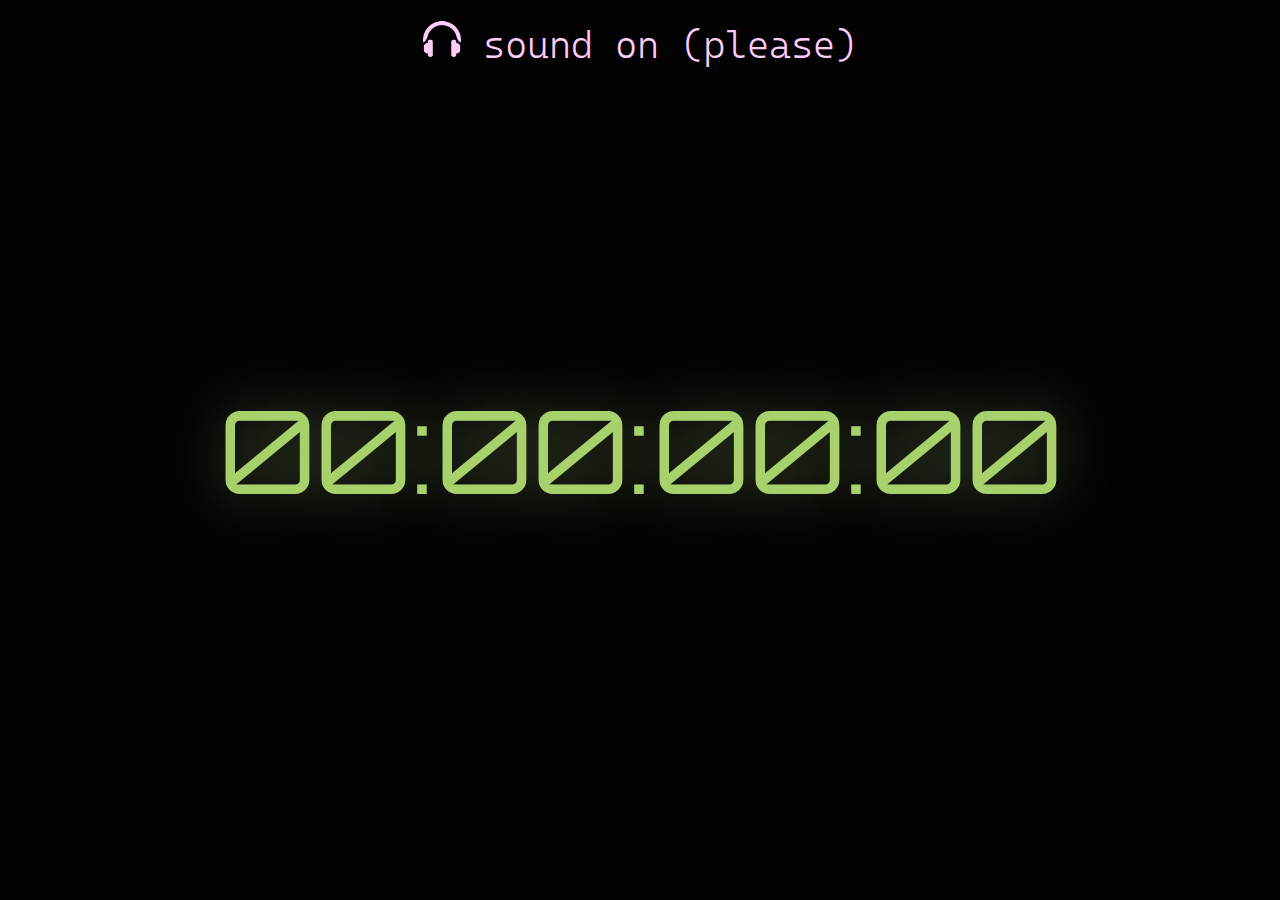
<file: index.html>
<!DOCTYPE html>
<html lang="en">
<head>
    <meta charset="UTF-8">
    <meta name="viewport" content="width=device-width, initial-scale=1.0">
    <meta http-equiv="refresh" content="0; URL=https://gbtinitiative.github.io/start/pages/countdown/countdown.html" />

    <title>redirect</title>
</head>
<body>

</body>
</html>
</file>
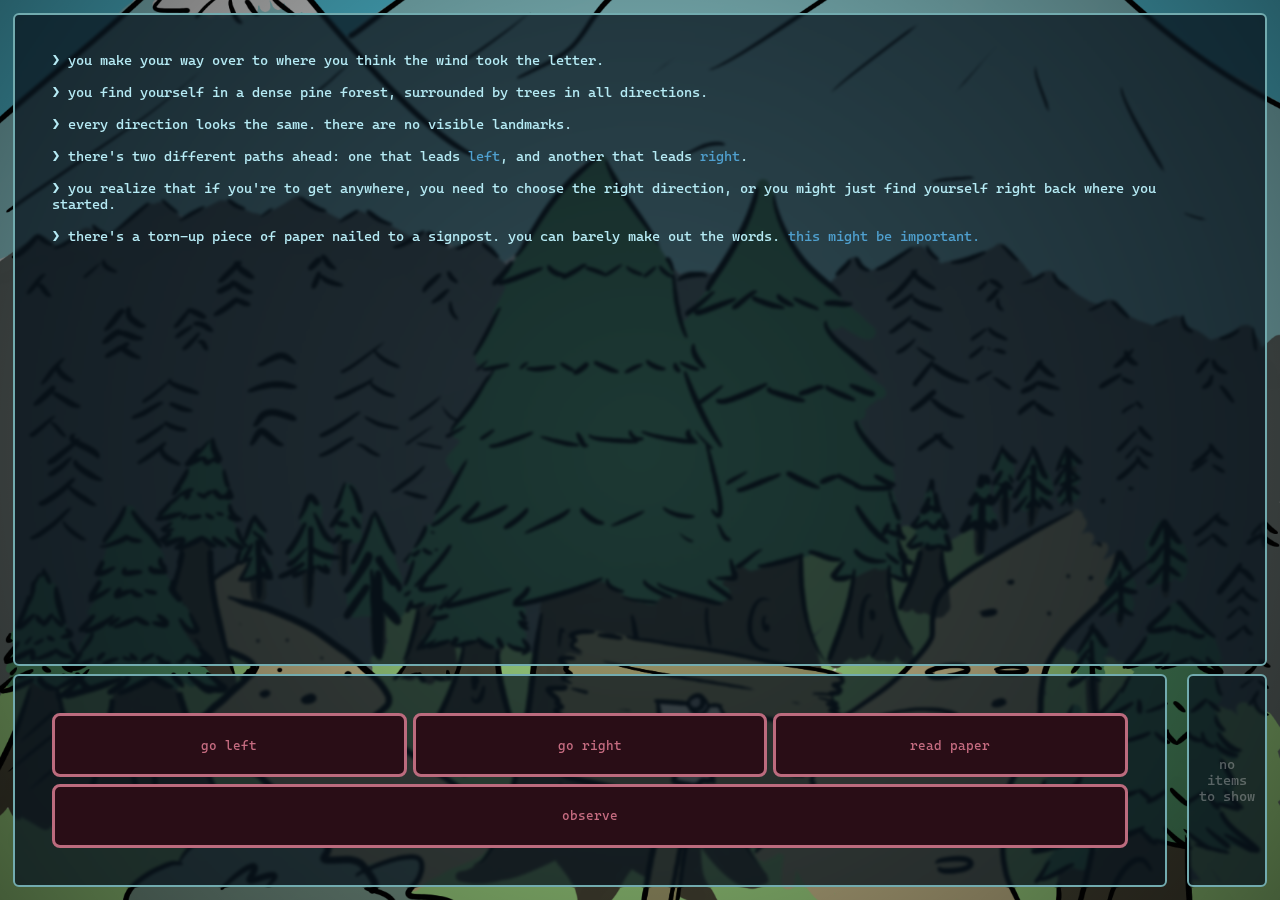
<file: pages/basement/h-basement.html>
<!DOCTYPE html>
<html lang="en">
<head>
    <meta charset="UTF-8">
    <meta name="viewport" content="width=device-width, initial-scale=1.0">
    <link rel="stylesheet" href="../shared/game/game.css">
    <link rel="stylesheet" href="./s-basement.css">
    <link rel="icon" type="image/x-icon" href="../shared/favicons/basement.png">
    <script src="../shared/game/game.js" defer></script>
    <title>h ~ basement</title>
</head>
<body>
    <div id="narration">
        <div id="narration-text">
            ❯ the page hasn't loaded yet. or something isn't working.
            <br><br>❯ wait a bit, and if that doesn't work send me a text telling me i'm a terrible programmer.
        </div>
    </div>
    <div id="action-container">
        <div id="button-container">
            <button>go left</button>
            <button>go right</button>
            <button>read paper</button>
            <button>observe</button>
        </div>
        <div id="item-display">
            <p>no items to show</p>
        </div>
    </div>
</body>
</html>
</file>
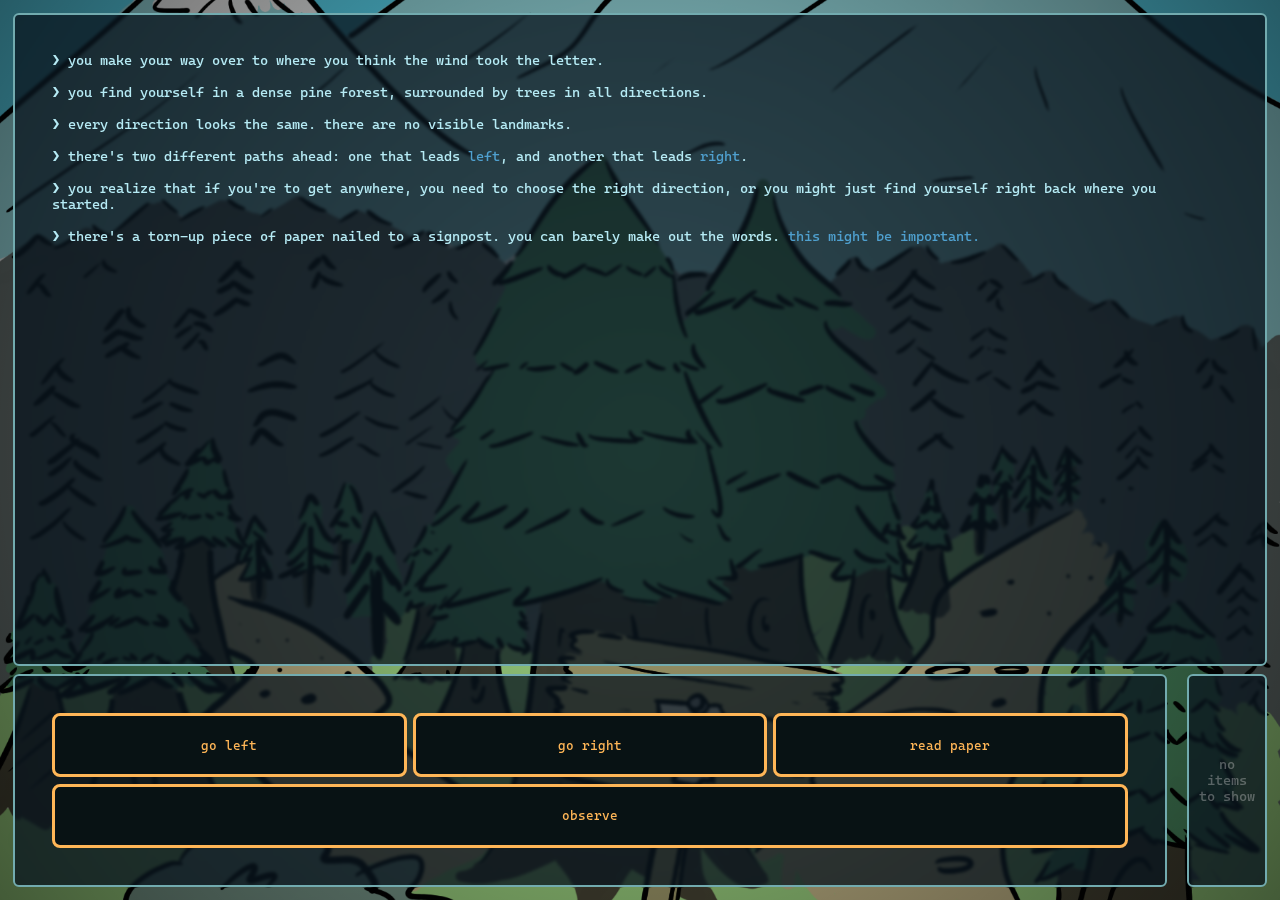
<file: pages/cabin/h-cabin.html>
<!DOCTYPE html>
<html lang="en">
<head>
    <meta charset="UTF-8">
    <meta name="viewport" content="width=device-width, initial-scale=1.0">
    <link rel="stylesheet" href="../shared/game/game.css">
    <link rel="stylesheet" href="./s-cabin.css">
    <link rel="icon" type="image/x-icon" href="../shared/favicons/cabin.png">
    <script src="../shared/game/game.js" defer></script>
    <title>h ~ cabin</title>
</head>
<body>
    <div id="narration">
        <div id="narration-text">
            ❯ the page hasn't loaded yet. or something isn't working.
            <br><br>❯ wait a bit, and if that doesn't work send me a text telling me i'm a terrible programmer.
        </div>
    </div>
    <div id="action-container">
        <div id="button-container">
            <button>go left</button>
            <button>go right</button>
            <button>read paper</button>
            <button>observe</button>
        </div>
        <div id="item-display">
            <p>no items to show</p>
        </div>
    </div>
</body>
</html>
</file>
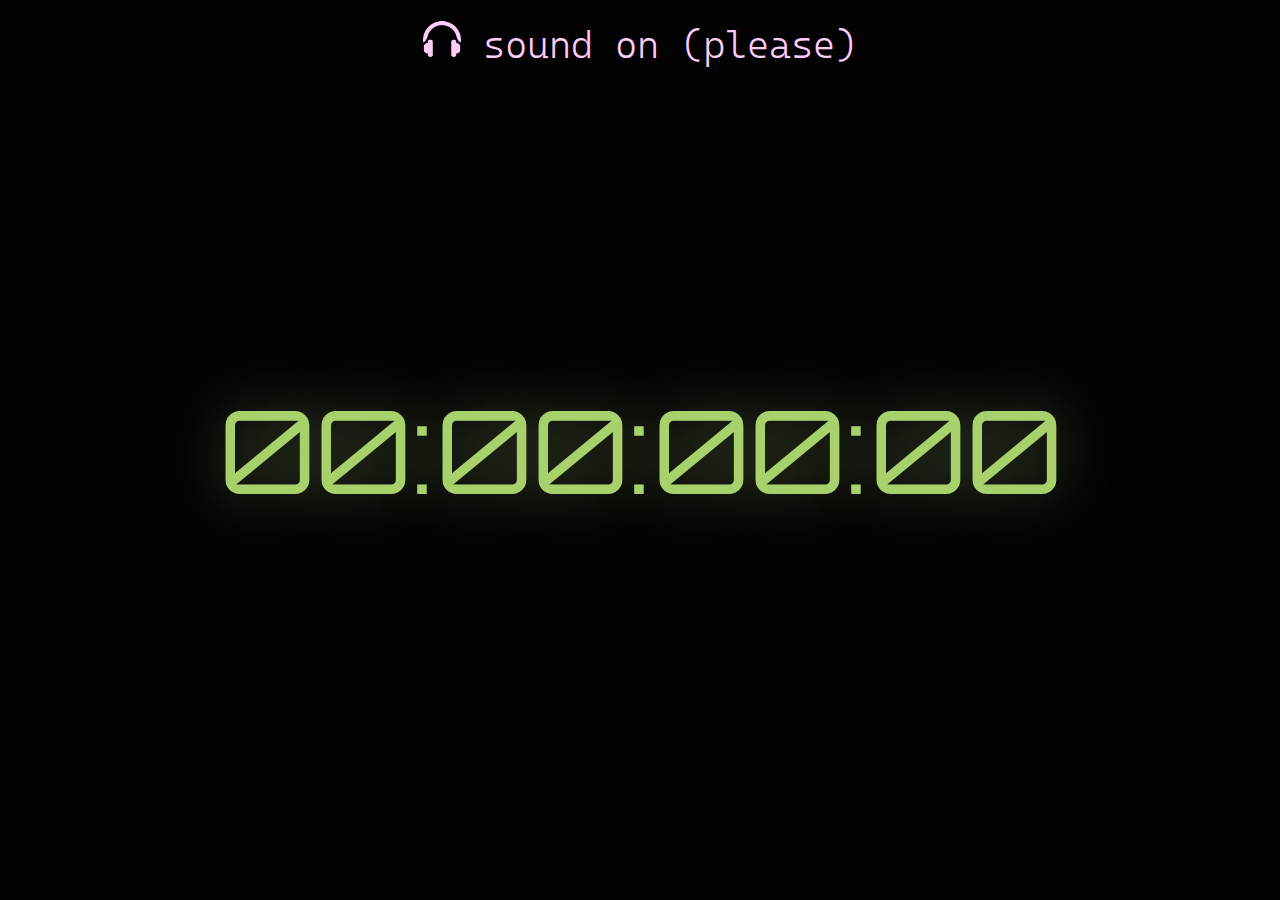
<file: pages/countdown/countdown.html>
<!DOCTYPE html>
<html lang="en">
<head>
    <meta charset="UTF-8">
    <meta name="viewport" content="width=device-width, initial-scale=1.0">
    <link rel="stylesheet" href="./s-countdown.css">
    <link rel="icon" type="image/x-icon" href="../shared/favicons/countdown.png">
    <script src="./j-countdown.js" defer></script>
    <title>h ~ countdown</title>
</head>
<body>
    <span id="disclaimer"><img id="headphones" src="./headphones.png"/>  sound on (please)</p></span>
    <div id="clock-container">
        <p id="clock"></p>
    </div>
    <div id="gbt">HAPPY BIRTHDAY GBT!!</div>
</body>
</html>
</file>
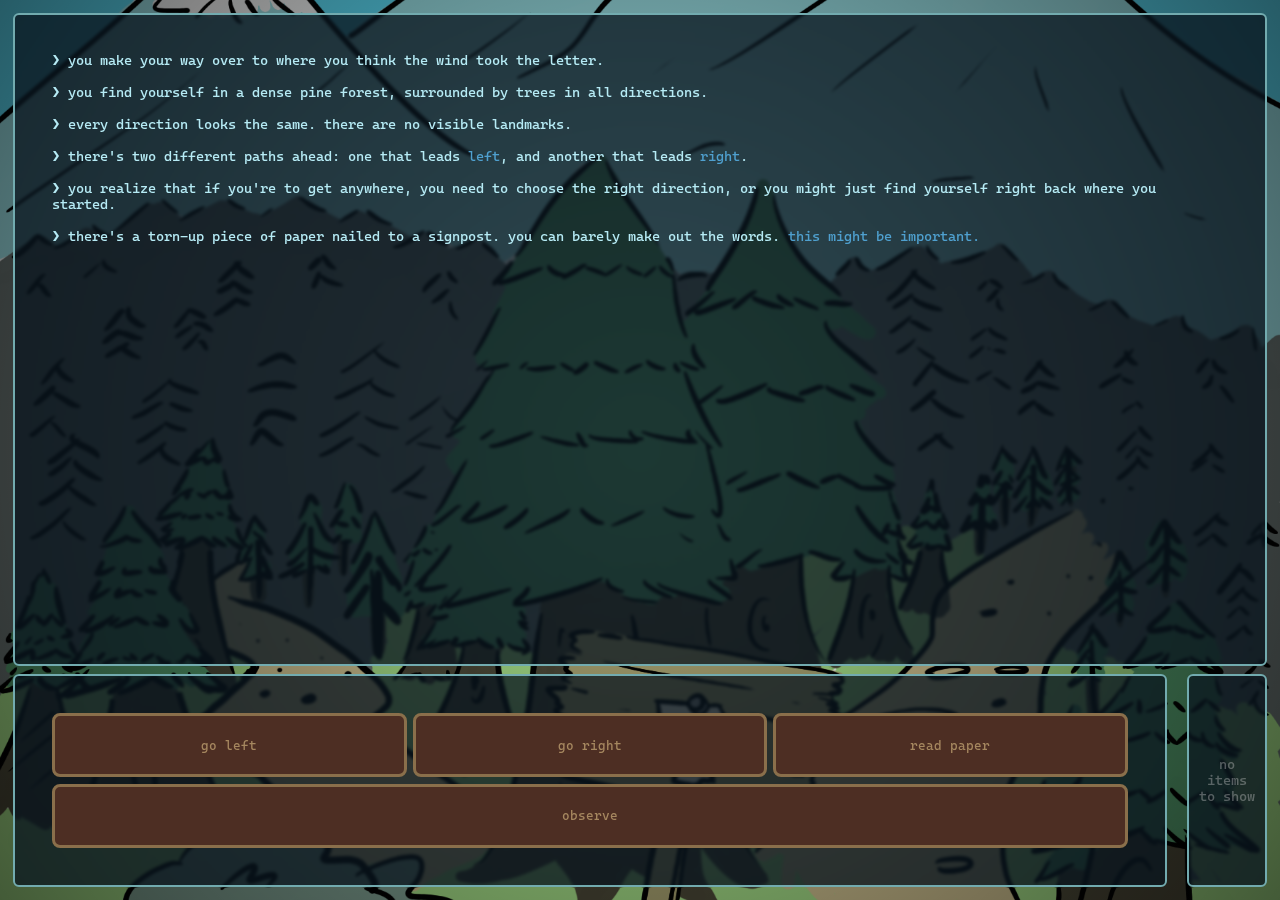
<file: pages/forest/h-forest.html>
<!DOCTYPE html>
<html lang="en">
<head>
    <meta charset="UTF-8">
    <meta name="viewport" content="width=device-width, initial-scale=1.0">
    <link rel="stylesheet" href="../shared/game/game.css">
    <link rel="stylesheet" href="./s-forest.css">
    <link rel="icon" type="image/x-icon" href="../shared/favicons/forest.png">
    <script src="../shared/game/game.js" defer></script>
    <title>h ~ forest</title>
</head>
<body>
    <div id="narration">
        <div id="narration-text">
            ❯ the page hasn't loaded yet. or something isn't working.
            <br><br>❯ wait a bit, and if that doesn't work send me a text telling me i'm a terrible programmer.
        </div>
    </div>
    <div id="action-container">
        <div id="button-container">
            <button>go left</button>
            <button>go right</button>
            <button>read paper</button>
            <button>observe</button>
        </div>
        <div id="item-display">
            <p>no items to show</p>
        </div>
    </div>
</body>
</html>
</file>
<file: pages/shared/game/game.css>
/* import fonts */
@import url('https://fonts.googleapis.com/css2?family=Orbitron&family=Raleway:ital,wght@0,100;0,200;0,400;0,500;0,800;0,900;1,100;1,200;1,400;1,500;1,800;1,900&display=swap');
@import url('https://fonts.cdnfonts.com/css/cascadia-code');

@font-face {
    font-family: 'Cascadia';
    font-style: normal;
    src: url("../fonts/CascadiaCode.woff2") format('woff2');
}

@font-face {
    font-family: 'Cascadia';
    font-style: italic;
    src: url("../fonts/CascadiaCodeItalic.woff2") format('woff2');
}

:root {
    /* define vars here */
    --stage-url: url(../backgrounds/test-bg.jpg);
}

html {
    background-color: rgb(2, 2, 2);
}

body {
    background:
        radial-gradient(circle at 50% 50%, rgba(0, 0, 0, 0) 0%, rgba(0, 0, 0, 0.6) 100%),
        var(--stage-url);
    background-repeat: no-repeat, no-repeat;
    background-position: center;
    background-size: cover;

    font-family: "Cascadia", sans-serif;
    color: #b6ebf5;
    box-sizing: border-box;
    margin: 0;
    padding: 0.8em;
    height: 100dvh;
    width: 100vw;

    display: flex;
    flex-direction: column;
    justify-content: space-between;
    align-items: stretch;
    gap: 0.9%;

    z-index: -5;
}

#narration, #button-container, #item-display {
    background-color: rgba(9, 22, 31, 0.747);
    backdrop-filter: blur(0.1em);
    border: 2px solid #72abaf;
    border-radius: 6px;
    padding: 3%;
}

#narration {
    flex: 1;
    font-size: 85%;
    overflow-y: scroll;
    overflow-x: hidden;
}

::-webkit-scrollbar {
    display: none;
}

#action-container {
    display: flex;
    flex-direction: row;
    gap: 1.6%;
}

#button-container {
    flex: 1;
    display: flex;
    flex-direction: row;
    flex-wrap: wrap;
    justify-content: space-between;
    gap: 0.4em;
    row-gap: 0.4em;
}

button {
    min-height: 4.6em;
    padding: 2%;
    font-family: "Cascadia", sans-serif;
    font-size: 80%;

    flex-grow: 1;
    flex-shrink: 0;
    flex-basis: 10em;

    border-width: 0.25em;
    border-style: solid;
    border-radius: 8px;
}

button.item_action {
    color: #0b0a09;
    background-color: #ff9c1a;
    border-color: #b5671a;
}

button.darkness {
    color: #7d9395;
    background-color: #080909;
    border-color: #505a5b;
}

button.keypad {
    padding: 0;
    box-sizing: border-box;
    flex-grow: 1;
    flex-basis: 27%;
}

button.mountain-door {
    color: #8298ac;
    border-color: #6c7984;
    background-color: #172a3c;
}

#item-display {
    box-sizing: border-box;
    width: 5em;
    padding: 0.5em;

    color: rgba(204, 204, 204, 0.39);
    text-align: center;

    display: flex;
    flex-direction: column;
    align-items: center;
    justify-content: flex-start;
    gap: 0.5em;
}

#item-display p {
    flex: none;
    margin: auto;
    padding: 0.07em;

    font-size: 0.9em;
}

img.item {
    flex: 0;
    width: 60%;
    height: auto;
}

.extender {
    flex-basis: 100%;
}

span.highlight {
    color: rgb(79, 160, 207);
}

span.item {
    color: rgb(255, 182, 87);
}

span.yellow {
    color: #FFF44F;
}

@property --opacity {
    syntax: '<number>'; /* <- defined as type number for the transition to work */
    initial-value: 0.2;
    inherits: false;
}

@keyframes fadeOut {
    50% {--opacity: 0.6}
}

.pulse {
    animation: 0.2s fadeOut 1;
    background:
        radial-gradient(circle at 50% 50%, rgba(0, 0, 0, 0) 0%, rgba(0 0 0 / var(--opacity)) 100%),
        var(--stage-url);
    background-repeat: no-repeat, no-repeat;
    background-position: center;
    background-size: cover;
}

#act-container {
    display: none;
}

#act-container.final-act {
    flex: 1;
    display: block;

    font-size: 1em;
    padding: 1em 1.5em;
    color: #46291d;

    overflow-y: scroll;
    z-index: 5;

}

body.final-act-2 {
    background: white;
    justify-content: center;
    gap: 6%;
}

.act-paragraph {
    color: white;
    text-align: center;
}

.act-paragraph-inverted {
    color: black;
    text-align: center;
}

.white-text-transition {
    color: white !important;
    transition-property: color;
    transition-timing-function: linear;
    transition-delay: 3s;
    transition-duration: 1.5s;
}

.black-text-transition {
    color: black !important;
    transition-property: color;
    transition-timing-function: linear;
    transition-delay: 3s;
    transition-duration: 1.5s;
}

.body-bg-transition {
    background: black !important;
    transition-property: background;
    transition-timing-function: linear;
    transition-delay: 3s;
    transition-duration: 4s;
}

#letter-read {
    margin: 0 auto;
}

#letter-bg {
    position: absolute;
    top: 0;
    left: 0;
    height: 100%;
    width: 100%;

    z-index: -1;
}
</file>
<file: pages/basement/s-basement.css>
button {
    color: #C66C81;
    border-color: #BC6B7E;
    background-color: #290D16;
}
</file>
<file: pages/cabin/s-cabin.css>
button {
    color:rgb(255, 182, 87);
    border-color: rgb(255, 182, 87);
    background-color: #081214;
}
</file>
<file: pages/countdown/s-countdown.css>
/* import fonts */
@import url('https://fonts.googleapis.com/css2?family=Orbitron&family=Raleway:ital,wght@0,100;0,200;0,400;0,500;0,800;0,900;1,100;1,200;1,400;1,500;1,800;1,900&display=swap');
@import url('https://fonts.cdnfonts.com/css/cascadia-code');

@font-face {
    font-family: 'Cascadia';
    font-style: normal;
    src: url("../shared/fonts/CascadiaCode.woff2") format('woff2');
}

@font-face {
    font-family: 'Cascadia';
    font-style: italic;
    src: url("../shared/fonts/CascadiaCodeItalic.woff2") format('woff2');
}

:root {
    --clock-color: rgb(168, 209, 107);
    --clock-glow: rgba(203, 236, 152, 0.411);
}

html {
    background-color: rgb(2, 2, 2);
}

body {
    box-sizing: border-box;
    margin: 0;
    padding: 20px;
    height: 100dvh;
    width: 100vw;
    display: flex;
    flex-direction: column;
    justify-content: center;
    align-items: center;
}

#disclaimer {
    margin-bottom: auto;
    font-size: 3vw;
    font-family: "Cascadia", sans-serif;
    font-weight: 300;
    color: #ffccfa;
}

#headphones {
    height: 1em;
    width: auto;
}

#clock-container {
    position: fixed;
    top: 50%;
    left: 50%;
    transform: translate(-50%, -50%);

    font-size: 9vw;
    font-family: "Orbitron", sans-serif;
    color: var(--clock-color);
    text-shadow: 0px 0px 5vw var(--clock-glow);
}

#gbt {
    display: none;
}

.inactive {
    display: none !important;
}

#gbt.active {
    display: block;
    position: fixed;
    top: 50%;
    left: 50%;
    transform: translate(-50%, -50%);

    font-size: 12vw;
    font-family: "Cascadia", sans-serif;
    color: white;
    text-align: center;
}
</file>
<file: pages/forest/s-forest.css>
button {
    color: #a5875f;
    border-color: #8a6f4b;
    background-color: #4d2e23;
}
</file>
